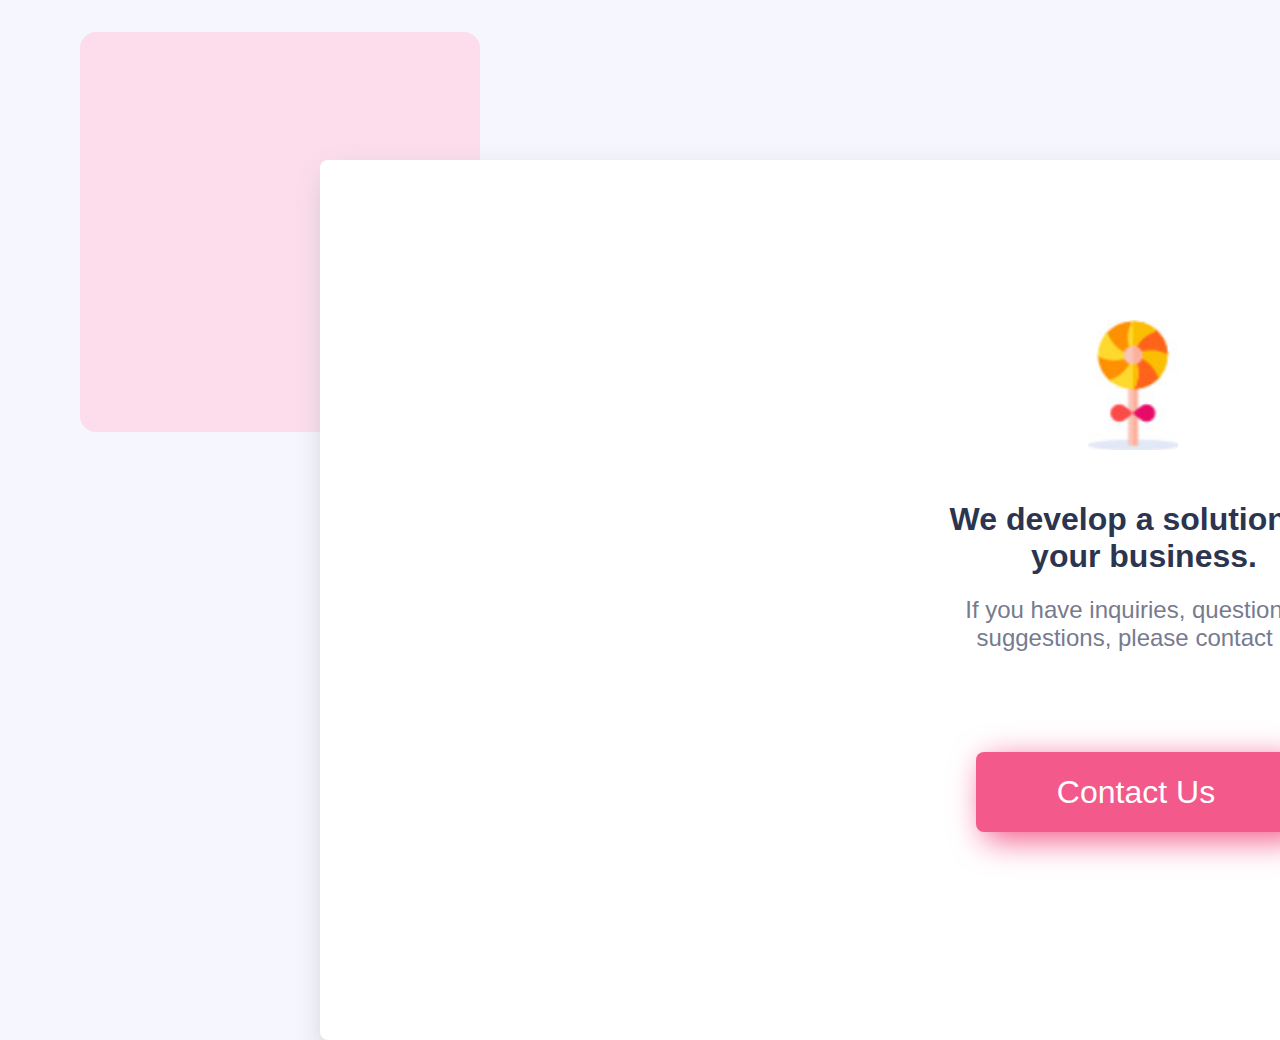
<file: index.html>
<!DOCTYPE html>
<html lang="en">
<head>
    <meta charset="UTF-8">
    <meta name="viewport" content="width=device-width, initial-scale=1.0">
    <meta http-equiv="X-UA-Compatible" content="ie=edge" />
    <link rel="stylesheet" href="style.css" />
    <title>Contact Page</title>
</head>
<body>
    <div class="first-box"></div>
    <div class="second-box">
        <img src="./Pictures/Project fourth pic.png" alt="pic.png" class="picture">
        <h1 class="heading">We develop a solution for your business.</h1>
        <h2 class="description">If you have inquiries, questions or suggestions, please contact us.</h2>
        <button class="contact">Contact Us</button>
    </div>
    <div class="third-box"></div>
    <div class="fourth-box"></div>
</body>
</file>
<file: style.css>
body {
    background-color: rgb(246, 246, 254);
}

.first-box {
    background-color: rgb(253, 221, 236);
    position: absolute;
    top: 2rem;
    left: 5rem;
    height: 25rem;
    width: 25rem;
    border-radius: 1rem;
}

.second-box {
    background-color: rgb(255, 255, 255);
    position: absolute;
    top: 10rem;
    left: 20rem;
    height: 55rem;
    width: 100rem;
    border-radius: 0.5rem;
    box-shadow: 0.5rem 1rem 2rem silver;
    z-index: 100;
}

.picture {
    position: absolute;
    top: 10rem;
    left: 48rem;
    height: 130px;
    width: 90px;
}

.heading {
    position: absolute;
    top: 20rem;
    left: 39rem;
    height: 10rem;
    width: 25rem;
    font-family: sans-serif;
    text-align: center;
    color: rgb(43, 53, 80);
}

.description {
    position: absolute;
    top: 26rem;
    left: 39rem;
    width: 25rem;
    text-align: center;
    font-family: sans-serif;
    font-weight: lighter;
    color: rgb(118, 123, 143);
}

.contact {
    position: absolute;
    bottom: 13rem;
    left: 41rem;
    height: 5rem;
    width: 20rem;
    border-radius: 0.5rem;
    border: none;
    background-color: rgb(243, 89, 139);
    color: white;
    font-size: 2rem;
    box-shadow: 0.5rem 0.5rem 2rem rgb(243, 89, 139);
}

.third-box {
    position: absolute;
    bottom: 5rem;
    right: 15rem;
    height: 15rem;
    width: 15rem;
    background-color: rgb(250, 227, 235);
}

.fourth-box {
    position: absolute;
    bottom: 2rem;
    right: 5rem;
    height: 5rem;
    width: 5rem;
    background-color: rgb(250, 227, 235);
}
</file>
